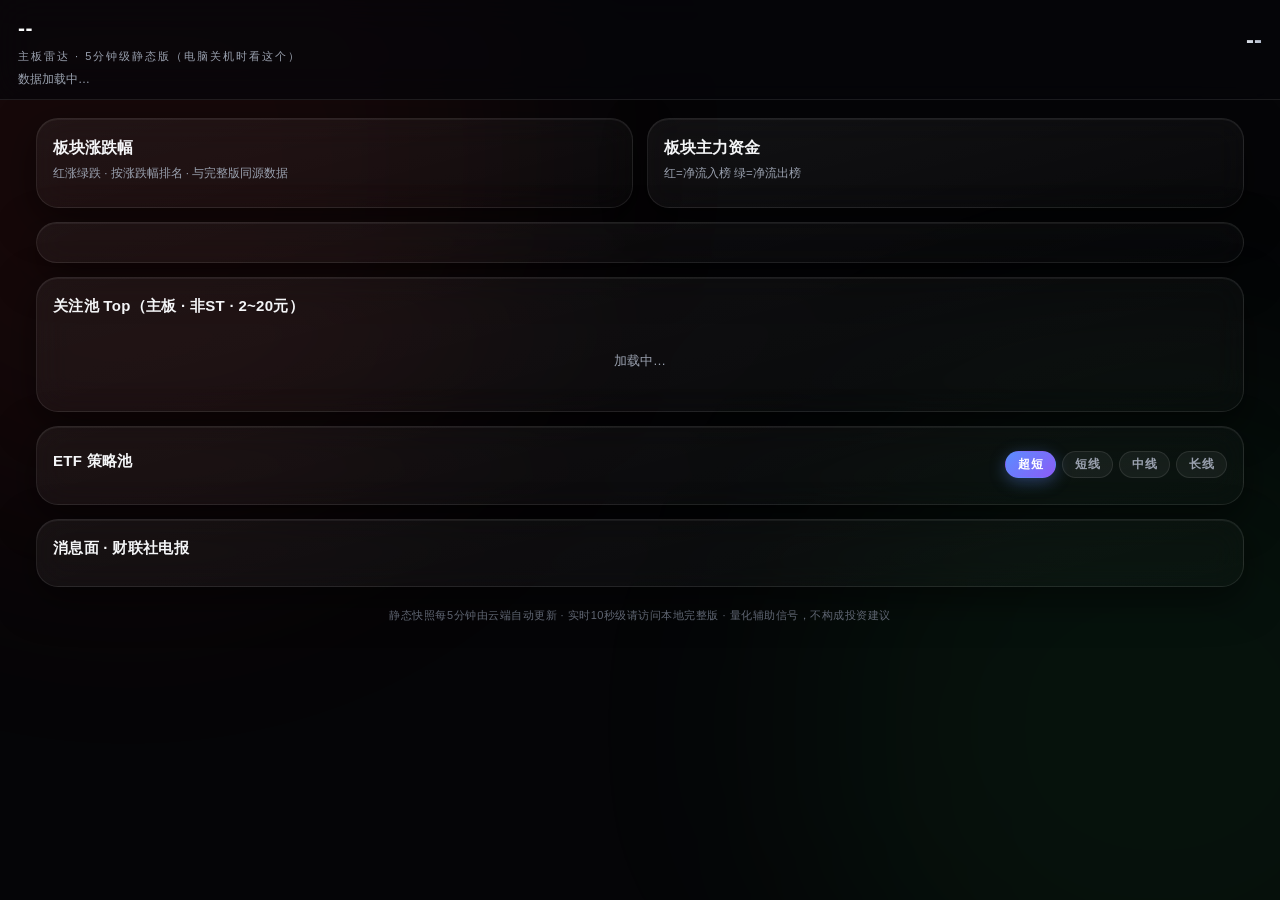
<file: docs/index.html>
<!DOCTYPE html>
<html lang="zh-CN">
<head>
<meta charset="UTF-8">
<meta name="viewport" content="width=device-width, initial-scale=1">
<title>主板雷达 · 关机简版（5分钟级）</title>
<link rel="stylesheet" href="style.css">
<link rel="manifest" href="manifest.json">
<meta name="theme-color" content="#000000">
<link rel="apple-touch-icon" href="icon-192.png">
</head>
<body>
<header>
  <div class="hd-row">
    <div class="hd-date"><b id="hdDate">--</b><span>主板雷达 · 5分钟级静态版（电脑关机时看这个）</span></div>
    <div class="hd-idx"><span id="hdIdx"></span><span class="bigtime" id="hdGen">--</span></div>
  </div>
  <div id="meta" class="ticker">数据加载中…</div>
</header>
<main>
  <section class="charts">
    <div class="chart-card"><h3>板块涨跌幅</h3><div class="sub">红涨绿跌 · 按涨跌幅排名 · 与完整版同源数据</div><div id="barPct" class="barlist"></div></div>
    <div class="chart-card"><h3>板块主力资金</h3><div class="sub">红=净流入榜 绿=净流出榜</div><div id="barFlow" class="barlist"></div></div>
  </section>
  <section class="card"><div id="envBox" class="st-why"></div></section>
  <section class="card"><div class="chart-head"><h3>关注池 Top（主板 · 非ST · 2~20元）</h3></div>
    <div class="stock-list" id="candList"><div class="empty">加载中…</div></div></section>
  <section class="card"><div class="chart-head"><h3>ETF 策略池</h3>
    <div class="tabs" id="etfTabs"><button data-g="cs" class="on">超短</button><button data-g="short">短线</button><button data-g="mid">中线</button><button data-g="long">长线</button></div></div>
    <div id="etfList" class="stock-list"></div></section>
  <section class="card"><div class="chart-head"><h3>消息面 · 财联社电报</h3></div><div id="newsList" class="news-list"></div></section>
  <p class="foot">静态快照每5分钟由云端自动更新 · 实时10秒级请访问本地完整版 · 量化辅助信号，不构成投资建议</p>
</main>
<script>
if ("serviceWorker" in navigator) navigator.serviceWorker.register("sw.js").catch(() => {});
window._pwaInstalled = window.matchMedia("(display-mode: standalone)").matches || navigator.standalone === true;
</script>
<script src="app.js"></script>
</body>
</html>
</file>
<file: docs/style.css>
:root{
  --bg:#050507;
  --glass:rgba(255,255,255,.045);
  --glass2:rgba(255,255,255,.08);
  --line:rgba(255,255,255,.09);
  --tx:#f4f5f7; --sub:#9aa1af;
  --red:#ff3b30; --green:#22e06c;
  --acc1:#5b8cff; --acc2:#8b5cf6;
  --grad:linear-gradient(135deg,#5b8cff,#8b5cf6);
  --shadow:0 12px 40px rgba(0,0,0,.5);
  --r:22px;
}
*{box-sizing:border-box;margin:0;padding:0}
.hidden{display:none!important}
html{scroll-behavior:smooth}
body{
  background:var(--bg);color:var(--tx);
  font:14px/1.55 -apple-system,BlinkMacSystemFont,"SF Pro Display","PingFang SC","Microsoft YaHei",sans-serif;
  padding-bottom:90px;overflow-x:hidden;
  -webkit-font-smoothing:antialiased;
}
/* 极光底光：电影感暗背景 */
body::before,body::after{
  content:"";position:fixed;z-index:-1;border-radius:50%;filter:blur(120px);pointer-events:none;
}
body::before{width:60vw;height:60vw;left:-20vw;top:-25vh;background:rgba(255,59,48,.07)}
body::after{width:55vw;height:55vw;right:-18vw;bottom:-20vh;background:rgba(34,224,108,.06)}
@media(max-width:860px){body::before{width:120vw;height:120vw;left:-40vw}body::after{width:110vw;height:110vw}}

::selection{background:rgba(91,140,255,.35)}
::-webkit-scrollbar{width:8px;height:8px}
::-webkit-scrollbar-thumb{background:rgba(255,255,255,.12);border-radius:99px}
::-webkit-scrollbar-track{background:transparent}

/* ---------- 头部：玻璃悬浮 ---------- */
header{
  position:sticky;top:0;z-index:20;
  background:rgba(6,6,10,.72);backdrop-filter:blur(18px);-webkit-backdrop-filter:blur(18px);
  border-bottom:1px solid var(--line);padding:12px 18px 10px;
}
.hd-row{display:flex;align-items:center;gap:12px;flex-wrap:wrap}
.hd-date b{display:block;font-size:21px;font-weight:800;letter-spacing:.5px;
  background:linear-gradient(120deg,#fff,#a8b3c6);-webkit-background-clip:text;background-clip:text;color:transparent}
.hd-date span{font-size:11px;color:var(--sub);letter-spacing:2px}
.hd-idx{text-align:right;margin-left:auto}
.hd-idx span{font-size:12px;font-weight:600;font-variant-numeric:tabular-nums}
.hd-idx .bigtime{display:block;font-size:24px;font-weight:800;font-variant-numeric:tabular-nums;
  background:linear-gradient(120deg,#fff,#98a4ba);-webkit-background-clip:text;background-clip:text;color:transparent}
.ticker{color:var(--sub);font-size:12px;margin-top:4px;white-space:nowrap;overflow:hidden;text-overflow:ellipsis;font-variant-numeric:tabular-nums}
.hd-right{display:flex;align-items:center;gap:8px;font-size:12px;color:var(--sub)}
.dot{width:8px;height:8px;border-radius:50%;background:#666;display:inline-block}
.dot.live{background:var(--green);box-shadow:0 0 10px var(--green);animation:pulse 2s infinite}
@keyframes pulse{50%{opacity:.5}}
.alert-bar{margin-top:8px;background:rgba(255,196,66,.08);border:1px solid rgba(255,196,66,.35);color:#ffd479;border-radius:12px;padding:7px 12px;font-size:12.5px;backdrop-filter:blur(8px)}

main{padding:16px;max-width:1240px;margin:0 auto}
@keyframes fadeUp{from{opacity:0;transform:translateY(10px)}to{opacity:1;transform:none}}

/* ---------- 玻璃卡片 ---------- */
.card,.chart-card{
  background:linear-gradient(165deg,rgba(255,255,255,.055),rgba(255,255,255,.018));
  border:1px solid var(--line);border-radius:var(--r);
  backdrop-filter:blur(16px);-webkit-backdrop-filter:blur(16px);
  box-shadow:var(--shadow),inset 0 1px 0 rgba(255,255,255,.06);
  padding:16px;margin-top:14px;
  animation:fadeUp .5s ease both;
}
.charts{display:grid;grid-template-columns:1fr 1fr;gap:14px;margin-top:2px}
.charts .chart-card{margin-top:0}
@media(max-width:860px){.charts{grid-template-columns:1fr}}
.chart-head{display:flex;justify-content:space-between;align-items:center;gap:8px;flex-wrap:wrap}
.chart-head h3{font-size:15px;font-weight:700;letter-spacing:.3px}
.sub{color:var(--sub);font-size:11.5px;margin:5px 0 8px}
.lg-red,.lg-green{display:inline-block;width:8px;height:8px;border-radius:50%;vertical-align:middle}
.lg-red{background:var(--red);box-shadow:0 0 8px var(--red)}
.lg-green{background:var(--green);box-shadow:0 0 8px var(--green)}
canvas{width:100%;height:400px;display:block;border-radius:16px;background:transparent;touch-action:pan-y}
@media(max-width:860px){canvas{height:340px}}

/* ---------- 胶囊筛选 / 标签 ---------- */
.chips{display:flex;gap:6px}
.chips button,.tabs button{
  background:rgba(255,255,255,.05);color:var(--sub);border:1px solid var(--line);
  border-radius:999px;padding:4px 12px;font-size:12px;cursor:pointer;
  transition:.2s;font-weight:600;letter-spacing:.5px;
}
.chips button:hover,.tabs button:hover{color:var(--tx);border-color:rgba(255,255,255,.25)}
.chips button.on,.tabs button.on{
  color:#fff;background:var(--grad);border-color:transparent;
  box-shadow:0 4px 16px rgba(91,140,255,.35);
}

/* ---------- 股票/ETF 卡片 ---------- */
.stock-list{display:grid;gap:10px;margin-top:10px}
.stock-item{
  background:linear-gradient(165deg,rgba(255,255,255,.05),rgba(255,255,255,.02));
  border:1px solid var(--line);border-radius:16px;padding:12px 14px;
  transition:transform .2s,border-color .2s,box-shadow .2s;
}
.news-list{display:grid;gap:6px;margin-top:10px;max-height:420px;overflow-y:auto}
.news-item{display:flex;align-items:baseline;gap:8px;padding:7px 10px;border-radius:10px;background:rgba(255,255,255,.03);border:1px solid var(--line);font-size:12.5px}
.tag{flex:0 0 auto;font-size:10.5px;font-weight:700;padding:1px 7px;border-radius:6px}
.tag.good{background:rgba(255,59,48,.15);color:#ff8a80;border:1px solid rgba(255,59,48,.35)}
.tag.bad{background:rgba(34,224,108,.12);color:#5fe8a8;border:1px solid rgba(34,224,108,.3)}
.tag.mid{background:rgba(255,255,255,.06);color:var(--sub)}
.news-title{flex:1;color:#dfe3ea}
.news-time{flex:0 0 auto;color:#6b7280;font-size:11px;font-variant-numeric:tabular-nums}
.stock-item:hover{transform:translateY(-2px);border-color:rgba(255,255,255,.2);box-shadow:0 10px 30px rgba(0,0,0,.4)}
.st-top{display:flex;align-items:center;gap:8px}
.st-name{font-weight:700;font-size:14.5px}
.st-code{color:var(--sub);font-size:11px;font-variant-numeric:tabular-nums}
.st-price{margin-left:auto;font-weight:800;font-size:15px;font-variant-numeric:tabular-nums}
.pct{font-weight:700;font-size:12px;padding:2px 8px;border-radius:8px;font-variant-numeric:tabular-nums}
.pct.up{background:rgba(255,59,48,.14);color:#ff8a80;border:1px solid rgba(255,59,48,.35);box-shadow:0 0 12px rgba(255,59,48,.15)}
.pct.down{background:rgba(34,224,108,.12);color:#5fe8a8;border:1px solid rgba(34,224,108,.3);box-shadow:0 0 12px rgba(34,224,108,.12)}
.st-mid{display:flex;gap:12px;color:var(--sub);font-size:11.5px;margin-top:4px;flex-wrap:wrap;font-variant-numeric:tabular-nums}
.st-why{margin-top:7px;font-size:12.5px;color:#d5dae3}
.st-rf{margin-top:5px;font-size:11.5px;color:var(--sub)}
.st-rf a{color:var(--acc1);text-decoration:none;font-weight:600}
.score{font-size:11px;font-weight:700;color:#fff;background:var(--grad);border:none;border-radius:8px;padding:2px 8px;box-shadow:0 3px 12px rgba(91,140,255,.3);white-space:nowrap}
.star{cursor:pointer;border:none;background:none;font-size:17px;filter:grayscale(1);opacity:.45;transition:.2s}
.star:hover{opacity:.9;transform:scale(1.15)}
.star.on{filter:none;opacity:1;filter:drop-shadow(0 0 6px rgba(255,196,66,.8))}

/* ---------- 按钮 / 表单 ---------- */
.primary{
  width:100%;background:var(--grad);border:none;color:#fff;border-radius:12px;
  padding:11px;font-size:14.5px;font-weight:700;cursor:pointer;margin-top:10px;letter-spacing:2px;
  box-shadow:0 6px 20px rgba(91,140,255,.35);transition:.2s;
}
.primary:hover{transform:translateY(-1px);box-shadow:0 8px 26px rgba(139,92,246,.45)}
.ghost-btn{background:rgba(255,255,255,.05);color:var(--tx);border:1px solid var(--line);border-radius:10px;padding:6px 12px;cursor:pointer;font-size:13px;white-space:nowrap;transition:.2s;backdrop-filter:blur(8px)}
.ghost-btn:hover{border-color:rgba(255,255,255,.3);background:rgba(255,255,255,.09)}
.card h4{font-size:13.5px;margin-bottom:6px}
.card label{display:block;font-size:12.5px;color:var(--sub);margin-top:12px;letter-spacing:.5px}
.card input,.card select{
  background:rgba(0,0,0,.45);border:1px solid var(--line);color:var(--tx);
  border-radius:11px;padding:9px 11px;font-size:16px;width:100%;min-width:0;margin-top:5px;transition:.2s;
}
.card input:focus,.card select:focus{outline:none;border-color:var(--acc1);box-shadow:0 0 0 3px rgba(91,140,255,.18)}
.card select option{background:#101014;color:var(--tx)}
.range-row{display:flex;gap:8px;align-items:center;flex-wrap:wrap}
.range-row input,.range-row select{width:100%;min-width:0;flex:1 1 96px}
.range-row .meta{white-space:nowrap;flex:0 0 auto}
.note{font-size:12px;color:var(--sub);margin-top:8px}
.empty{color:var(--sub);text-align:center;padding:24px;font-size:13px}

/* ---------- 抽屉 ---------- */
.drawer{
  position:fixed;inset:0;z-index:30;overflow-y:auto;overflow-x:hidden;
  background:rgba(5,5,7,.88);backdrop-filter:blur(22px);-webkit-backdrop-filter:blur(22px);
  padding:16px;max-width:920px;margin:0 auto;animation:fadeUp .3s ease;
}
.dw-head{display:flex;align-items:center;gap:10px;position:sticky;top:0;background:rgba(5,5,7,.85);backdrop-filter:blur(10px);padding:6px 0 12px;z-index:2}
.dw-head h3{flex:1;font-size:17px}
.meta{color:var(--sub);font-size:12px}
.tabs{display:flex;gap:6px;flex-wrap:wrap;margin-top:8px}

.foot{color:#6b7280;font-size:11px;margin:20px 0 6px;text-align:center;letter-spacing:.5px}

/* ---------- 悬浮球 ---------- */
#fab{
  position:fixed;right:18px;bottom:28px;z-index:25;width:54px;height:54px;border-radius:50%;border:none;
  background:var(--grad);color:#fff;font-size:22px;cursor:pointer;
  box-shadow:0 8px 28px rgba(91,140,255,.5),inset 0 1px 0 rgba(255,255,255,.3);
  transition:.25s;
}
#fab:hover{transform:scale(1.08) rotate(8deg)}
.fab-panel{
  position:fixed;right:18px;bottom:94px;z-index:25;width:230px;padding:12px;
  background:rgba(12,12,18,.85);backdrop-filter:blur(18px);-webkit-backdrop-filter:blur(18px);
  border:1px solid var(--line);border-radius:18px;box-shadow:var(--shadow);
  display:grid;gap:8px;animation:fadeUp .25s ease;
}
.fab-panel button{background:rgba(255,255,255,.05);border:1px solid var(--line);color:var(--tx);border-radius:11px;padding:9px 12px;cursor:pointer;text-align:left;font-size:13.5px;transition:.15s}
.fab-panel button:hover{background:rgba(255,255,255,.1)}
.fab-row{color:var(--sub);font-size:12px;font-variant-numeric:tabular-nums}

.toast{position:fixed;left:50%;transform:translateX(-50%);bottom:110px;z-index:40;background:rgba(20,20,26,.92);backdrop-filter:blur(10px);color:#fff;padding:10px 16px;border-radius:12px;font-size:13px;border:1px solid var(--line);box-shadow:var(--shadow)}

/* ---------- 登录门 ---------- */
.login{position:fixed;inset:0;z-index:60;background:rgba(3,3,6,.82);backdrop-filter:blur(24px);display:flex;align-items:center;justify-content:center;padding:20px}
.login-card{
  position:relative;background:linear-gradient(165deg,rgba(255,255,255,.07),rgba(255,255,255,.02));
  border:1px solid rgba(255,255,255,.12);border-radius:24px;padding:28px 24px;width:100%;max-width:370px;
  box-shadow:0 30px 80px rgba(0,0,0,.6),inset 0 1px 0 rgba(255,255,255,.08);
  animation:fadeUp .4s ease;
}
.login-card::before{
  content:"";position:absolute;inset:-1px;border-radius:24px;padding:1px;z-index:-1;
  background:conic-gradient(from 180deg,rgba(91,140,255,.6),rgba(139,92,246,.2),rgba(91,140,255,.6));
  -webkit-mask:linear-gradient(#000 0 0) content-box,linear-gradient(#000 0 0);
  -webkit-mask-composite:xor;mask-composite:exclude;
}
.login-card h3{font-size:20px;letter-spacing:1px}
.login-card label{display:block;font-size:12.5px;color:var(--sub);margin-top:16px}
.login-card input{background:rgba(0,0,0,.45);border:1px solid var(--line);color:var(--tx);border-radius:11px;padding:11px 12px;font-size:16px;width:100%;min-width:0;margin-top:5px}
.login-card input:focus{outline:none;border-color:var(--acc1);box-shadow:0 0 0 3px rgba(91,140,255,.18)}
#intro{font-size:12.5px;color:var(--sub);border-color:rgba(91,140,255,.3);background:linear-gradient(165deg,rgba(91,140,255,.08),rgba(139,92,246,.03))}
#intro b{color:var(--tx)}
@media (prefers-reduced-motion:reduce){*{animation:none!important;transition:none!important}}
.barlist{display:grid;gap:6px}
.bar-row{display:flex;align-items:center;gap:8px;background:rgba(255,255,255,.03);border:1px solid var(--line);border-radius:10px;padding:7px 10px}
.rank{width:20px;height:20px;border-radius:50%;background:var(--card2);color:var(--sub);font-size:11px;font-weight:700;display:flex;align-items:center;justify-content:center;flex:0 0 auto}
.rank.top{background:var(--red);color:#fff;box-shadow:0 0 10px rgba(255,59,48,.6)}
.btag{font-size:10px;padding:1px 6px;border-radius:5px;border:1px solid var(--line);color:var(--sub);flex:0 0 auto}
.btag.in{color:#ff8a80;border-color:rgba(255,59,48,.4)}
.btag.out{color:#5fe8a8;border-color:rgba(34,224,108,.35)}
.bname{width:86px;font-weight:600;font-size:12.5px;flex:0 0 auto;overflow:hidden;text-overflow:ellipsis;white-space:nowrap}
.btrack{flex:1;height:10px;border-radius:99px;background:rgba(255,255,255,.06);overflow:hidden}
.bfill{height:100%;border-radius:99px}
.bfill.red{background:linear-gradient(90deg,#7a1412,#ff3b30);box-shadow:0 0 12px rgba(255,59,48,.8)}
.bfill.green{background:linear-gradient(90deg,#0b5c34,#22e06c);box-shadow:0 0 12px rgba(34,224,108,.7)}
.bval{width:74px;text-align:right;font-weight:800;font-size:13px;font-variant-numeric:tabular-nums;flex:0 0 auto}
</file>
